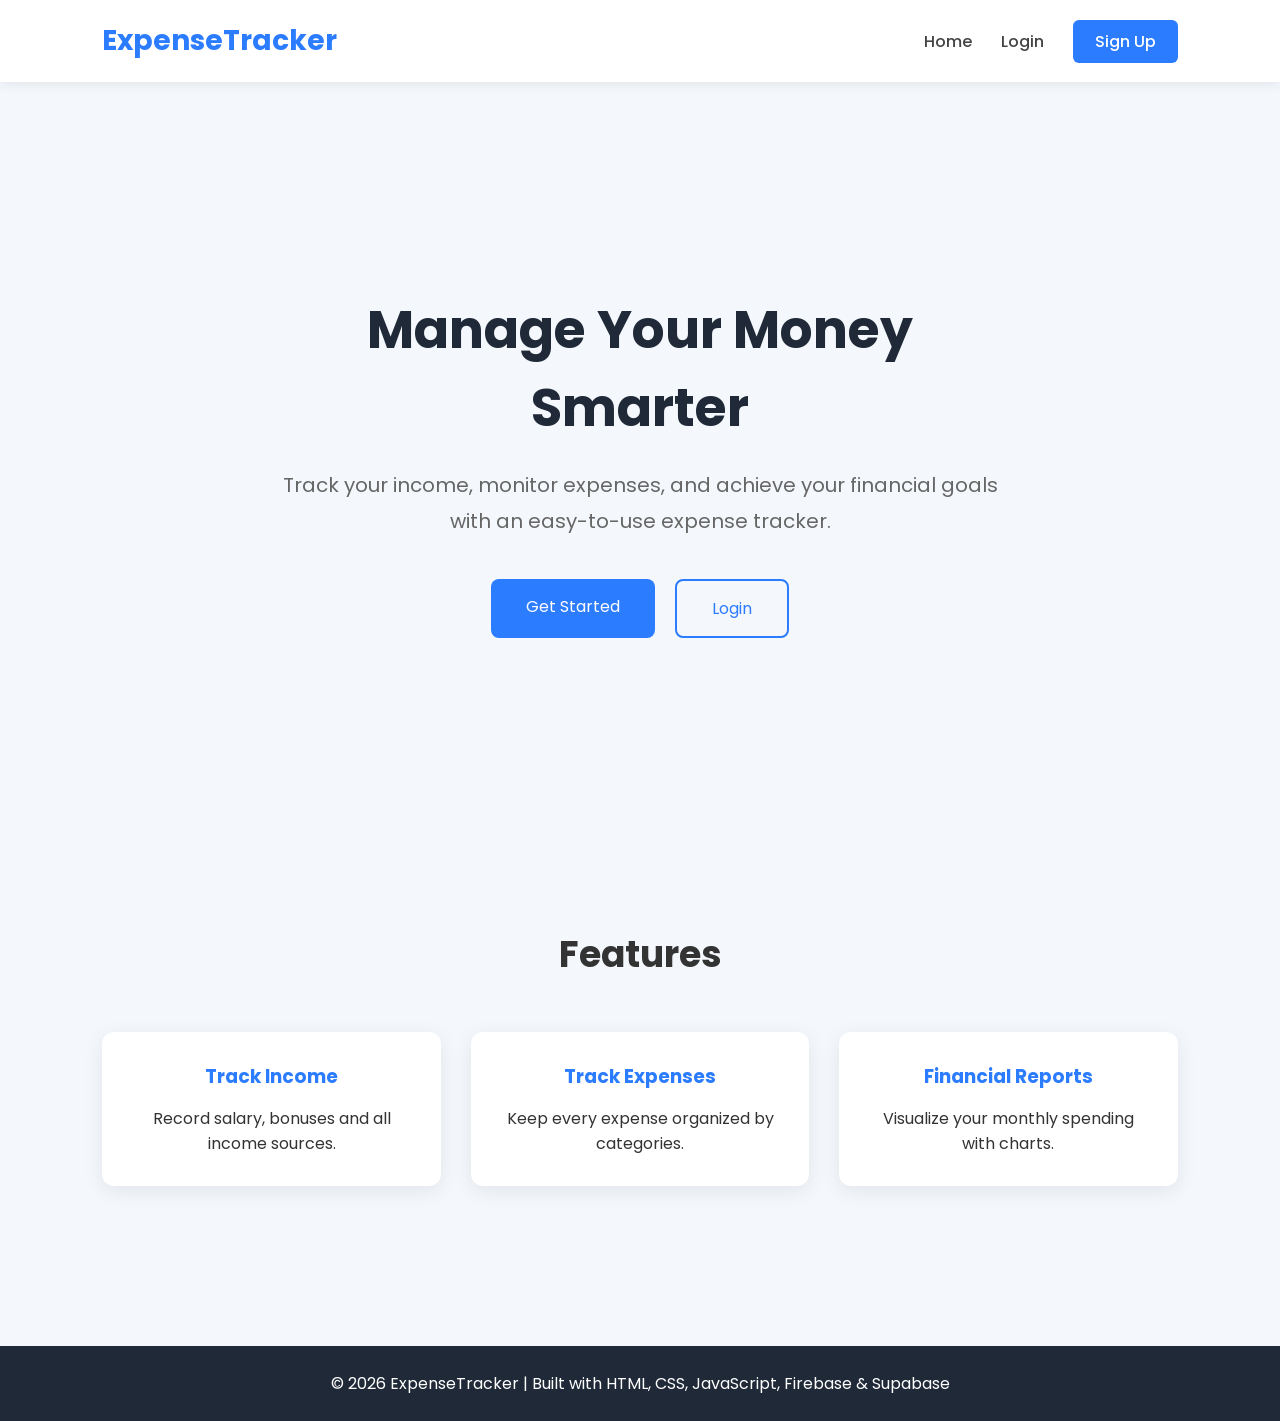
<file: index.html>
<!DOCTYPE html>
<html lang="en">
<head>
    <meta charset="UTF-8">
    <meta name="viewport" content="width=device-width, initial-scale=1.0">
    <title>Expense Tracker</title>

    <link rel="stylesheet" href="css/style.css">

    <link href="https://fonts.googleapis.com/css2?family=Poppins:wght@300;400;500;600;700&display=swap" rel="stylesheet">
</head>

<body>

<header>

    <div class="logo">
        ExpenseTracker
    </div>

    <nav>

        <a href="index.html">Home</a>
        <a href="login.html">Login</a>
        <a href="signup.html" class="signup-btn">Sign Up</a>

    </nav>

</header>

<section class="hero">

    <div class="hero-content">

        <h1>
            Manage Your Money Smarter
        </h1>

        <p>

            Track your income, monitor expenses,
            and achieve your financial goals
            with an easy-to-use expense tracker.

        </p>

        <div class="buttons">

            <a href="signup.html" class="primary-btn">
                Get Started
            </a>

            <a href="login.html" class="secondary-btn">
                Login
            </a>

        </div>

    </div>

</section>

<section class="features">

    <h2>Features</h2>

    <div class="cards">

        <div class="card">

            <h3>Track Income</h3>

            <p>
                Record salary, bonuses and all income sources.
            </p>

        </div>

        <div class="card">

            <h3>Track Expenses</h3>

            <p>
                Keep every expense organized by categories.
            </p>

        </div>

        <div class="card">

            <h3>Financial Reports</h3>

            <p>
                Visualize your monthly spending with charts.
            </p>

        </div>

    </div>

</section>

<footer>

    <p>
        © 2026 ExpenseTracker | Built with HTML, CSS, JavaScript, Firebase & Supabase
    </p>

</footer>

</body>
</html>
</file>
<file: css/style.css>
*{
    margin:0;
    padding:0;
    box-sizing:border-box;
}

body{

    font-family:'Poppins',sans-serif;
    background:#f4f7fb;
    color:#333;

}

header{

    display:flex;
    justify-content:space-between;
    align-items:center;

    padding:20px 8%;

    background:white;

    box-shadow:0 2px 12px rgba(0,0,0,.08);

}

.logo{

    font-size:28px;
    font-weight:700;
    color:#2b7cff;

}

nav a{

    margin-left:25px;

    text-decoration:none;

    color:#444;

    font-weight:500;

}

.signup-btn{

    background:#2b7cff;

    color:white;

    padding:10px 22px;

    border-radius:6px;

}

.hero{

    height:85vh;

    display:flex;

    justify-content:center;

    align-items:center;

    text-align:center;

    padding:40px;

}

.hero-content{

    max-width:750px;

}

.hero h1{

    font-size:52px;

    margin-bottom:20px;

    color:#1f2937;

}

.hero p{

    font-size:20px;

    line-height:1.8;

    margin-bottom:40px;

    color:#666;

}

.buttons{

    display:flex;

    justify-content:center;

    gap:20px;

}

.primary-btn{

    background:#2b7cff;

    color:white;

    padding:15px 35px;

    border-radius:8px;

    text-decoration:none;

    transition:.3s;

}

.primary-btn:hover{

    background:#1763d3;

}

.secondary-btn{

    border:2px solid #2b7cff;

    color:#2b7cff;

    padding:15px 35px;

    border-radius:8px;

    text-decoration:none;

    transition:.3s;

}

.secondary-btn:hover{

    background:#2b7cff;

    color:white;

}

.features{

    padding:80px 8%;

    text-align:center;

}

.features h2{

    margin-bottom:50px;

    font-size:36px;

}

.cards{

    display:grid;

    grid-template-columns:repeat(auto-fit,minmax(250px,1fr));

    gap:30px;

}

.card{

    background:white;

    padding:30px;

    border-radius:12px;

    box-shadow:0 5px 20px rgba(0,0,0,.08);

    transition:.3s;

}

.card:hover{

    transform:translateY(-8px);

}

.card h3{

    margin-bottom:15px;

    color:#2b7cff;

}

footer{

    background:#1f2937;

    color:white;

    text-align:center;

    padding:25px;

    margin-top:80px;

}
</file>
